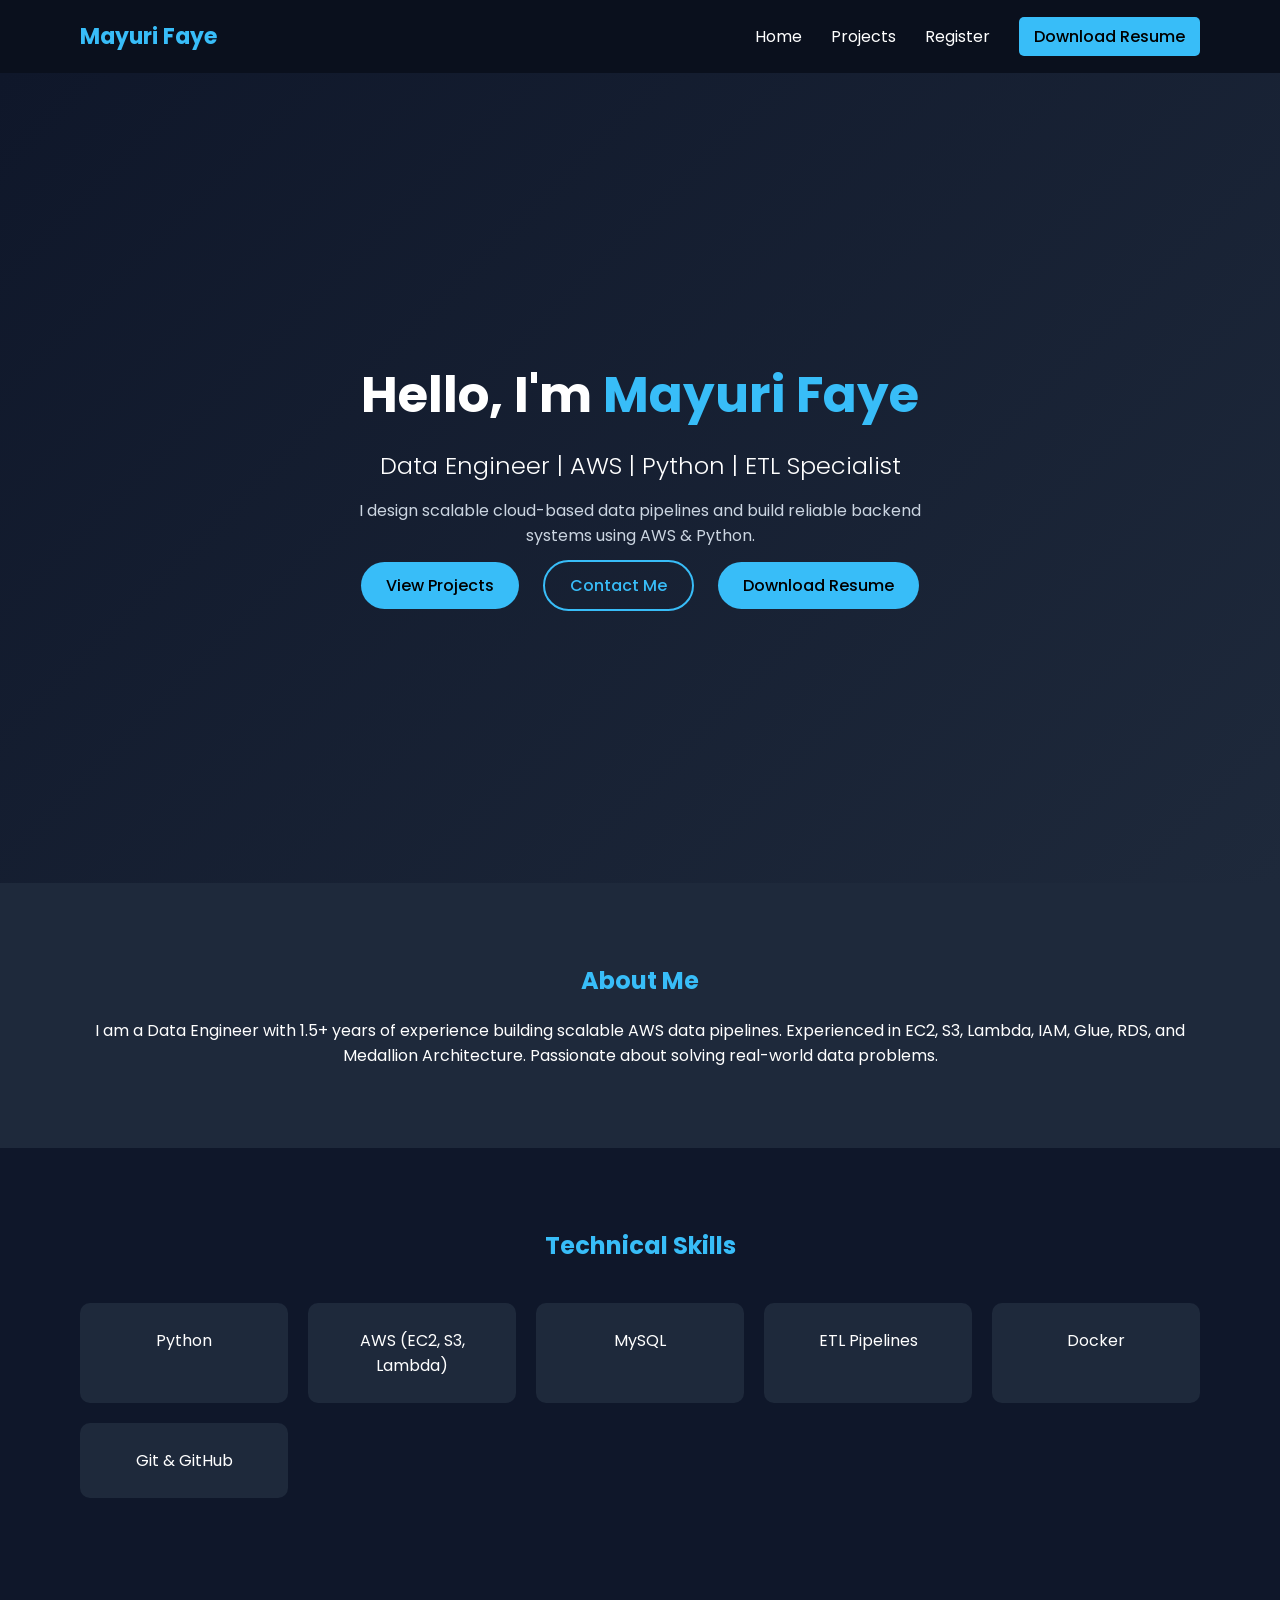
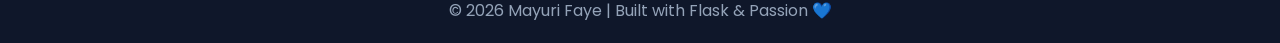
<file: index.html>
<!DOCTYPE html>
<html>
<head>
    <title>Mayuri Faye | Data Engineer</title>
    <!-- <link rel="stylesheet" href="{{ url_for('static', filename='style.css') }}"> -->
    <link rel="stylesheet" href="style.css">
    <link href="https://fonts.googleapis.com/css2?family=Poppins:wght@300;500;700&display=swap" rel="stylesheet">
</head>
<body>

<nav>
    <div class="logo">Mayuri Faye</div>
    <div class="nav-links">
        <a href="index.html">Home</a>
        <a href="register.html">Projects</a>
        <a href="register.html">Register</a>
        <a href="resume.pdf" download class="resume-btn">Download Resume</a>
    </div>
</nav>

<!-- Hero Section -->
<section class="hero">
    <div class="hero-content">
        <h1>Hello, I'm <span>Mayuri Faye</span></h1>
        <h2>Data Engineer | AWS | Python | ETL Specialist</h2>
        <p>I design scalable cloud-based data pipelines and build reliable backend systems using AWS & Python.</p>

        <div class="buttons">

            <a href="projects.html" class="btn primary">View Projects</a>

            <a href="register.html" class="btn secondary">Contact Me</a>

            <a href="resume.pdf" download class="btn primary">Download Resume</a>
        </div>
    </div>
</section>

<!-- About Section -->
<section class="about">
    <h2>About Me</h2>
    <p>
        I am a Data Engineer with 1.5+ years of experience building scalable AWS data pipelines.
        Experienced in EC2, S3, Lambda, IAM, Glue, RDS, and Medallion Architecture.
        Passionate about solving real-world data problems.
    </p>
</section>

<!-- Skills Section -->
<section class="skills">
    <h2>Technical Skills</h2>

    <div class="skill-grid">
        <div class="skill-card">Python</div>
        <div class="skill-card">AWS (EC2, S3, Lambda)</div>
        <div class="skill-card">MySQL</div>
        <div class="skill-card">ETL Pipelines</div>
        <div class="skill-card">Docker</div>
        <div class="skill-card">Git & GitHub</div>
    </div>
</section>

<footer>
    <p>© 2026 Mayuri Faye | Built with Flask & Passion 💙</p>
</footer>

</body>
</html>
</file>
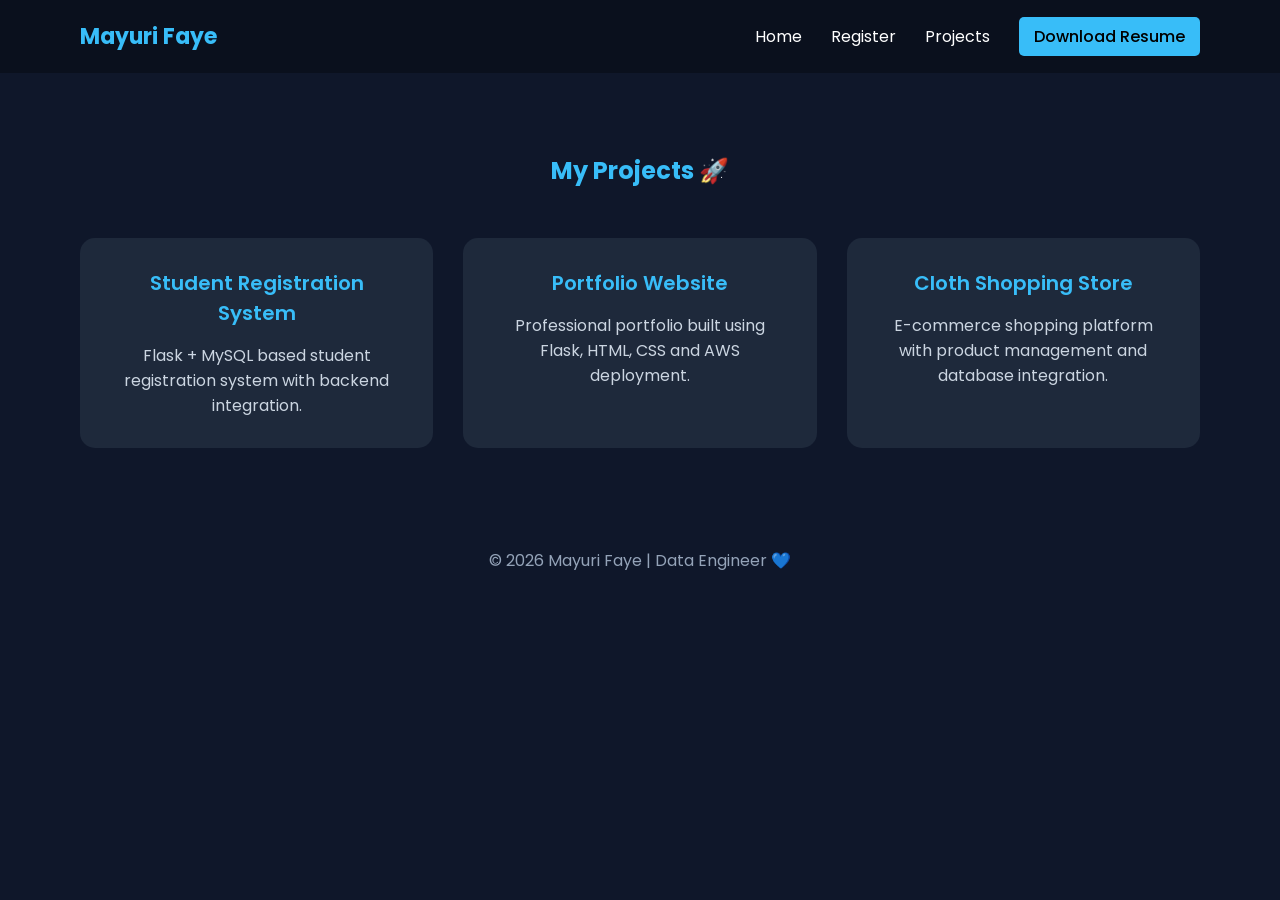
<file: projects.html>
<!DOCTYPE html>
<html>
<head>
    <title>My Projects | Mayuri Faye</title>
    <link rel="stylesheet" href="style.css">
    <link href="https://fonts.googleapis.com/css2?family=Poppins:wght@300;500;700&display=swap" rel="stylesheet">
</head>
<body>

<nav>
    <div class="logo">Mayuri Faye</div>
    <div class="nav-links">
        <a href="index.html">Home</a>
        <a href="register.html">Register</a>
        <a href="projects.html">Projects</a>
        <a href="resume.pdf" download class="resume-btn">Download Resume</a>
    </div>
</nav>

<section class="projects-section">
    <h2>My Projects 🚀</h2>

    <div class="project-grid">

        <!-- Project 1 -->
        <div class="project-card">
            <h3>
                <a href="https://github.com/Mayuri-Faye/Student_registration.git" target="_blank">
<!--                    <a href="http://127.0.0.1:5001" target="_blank">Student Registration System</a>-->
                    Student Registration System
                </a>
            </h3>
            <p>Flask + MySQL based student registration system with backend integration.</p>
        </div>

        <!-- Project 2 -->
        <div class="project-card">
            <h3>
                <a href="https://github.com/Mayuri-Faye/portfolio-website.git" target="_blank">
<!--                    <a href="/open/portfolio">Portfolio Website</a>-->
                    Portfolio Website
                </a>
            </h3>
            <p>Professional portfolio built using Flask, HTML, CSS and AWS deployment.</p>
        </div>

        <!-- Project 3 -->
        <div class="project-card">
            <h3>
                <a href="https://github.com/Mayuri-Faye/Cloth_Shopping_Store.git" target="_blank">
<!--                    <a href="http://127.0.0.1:5000" target="_blank">Cloth Shopping Store</a>-->
                    Cloth Shopping Store
                </a>
            </h3>
            <p>E-commerce shopping platform with product management and database integration.</p>
        </div>

    </div>
</section>

<footer>
    <p>© 2026 Mayuri Faye | Data Engineer 💙</p>
</footer>

</body>
</html>
</file>
<file: style.css>
* {
    margin: 0;
    padding: 0;
    box-sizing: border-box;
    font-family: 'Poppins', sans-serif;
}

body {
    background: #0f172a;
    color: white;
}

/* Navigation */
nav {
    display: flex;
    justify-content: space-between;
    align-items: center;
    padding: 20px 80px;
    background: rgba(0,0,0,0.3);
}

.logo {
    font-size: 22px;
    font-weight: bold;
    color: #38bdf8;
}

.nav-links a {
    margin-left: 25px;
    text-decoration: none;
    color: white;
    transition: 0.3s;
}

.nav-links a:hover {
    color: #38bdf8;
}

.resume-btn {
    padding: 8px 15px;
    background: #38bdf8;
    border-radius: 5px;
    color: black !important;
    font-weight: 500;
}

/* Hero Section */
.hero {
    height: 90vh;
    display: flex;
    justify-content: center;
    align-items: center;
    text-align: center;
    background: linear-gradient(135deg, #0f172a, #1e293b);
}

.hero h1 {
    font-size: 50px;
}

.hero span {
    color: #38bdf8;
}

.hero h2 {
    margin: 15px 0;
    font-weight: 300;
}

.hero p {
    max-width: 600px;
    margin: auto;
    margin-bottom: 25px;
    color: #cbd5e1;
}

.buttons {
    margin-top: 20px;
}

.btn {
    padding: 12px 25px;
    margin: 10px;
    border-radius: 30px;
    text-decoration: none;
    font-weight: 500;
    transition: 0.3s;
}

.primary {
    background: #38bdf8;
    color: black;
}

.secondary {
    border: 2px solid #38bdf8;
    color: #38bdf8;
}

.btn:hover {
    transform: scale(1.05);
}

/* About Section */
.about {
    padding: 80px;
    text-align: center;
    background: #1e293b;
}

.about h2 {
    margin-bottom: 20px;
    color: #38bdf8;
}

/* Skills */
.skills {
    padding: 80px;
    text-align: center;
}

.skills h2 {
    margin-bottom: 40px;
    color: #38bdf8;
}

.skill-grid {
    display: grid;
    grid-template-columns: repeat(auto-fit, minmax(200px, 1fr));
    gap: 20px;
}

.skill-card {
    padding: 25px;
    background: #1e293b;
    border-radius: 10px;
    transition: 0.3s;
}

.skill-card:hover {
    background: #38bdf8;
    color: black;
    transform: translateY(-5px);
}

/* Footer */
footer {
    padding: 20px;
    text-align: center;
    background: #0f172a;
    color: #94a3b8;
}

/* ================= REGISTER PAGE ================= */

.register-body {
    background: linear-gradient(-45deg, #0f172a, #1e293b, #0f172a, #1e293b);
    background-size: 400% 400%;
    animation: gradientBG 10s ease infinite;
    color: white;
}

@keyframes gradientBG {
    0% { background-position: 0% 50%; }
    50% { background-position: 100% 50%; }
    100% { background-position: 0% 50%; }
}

.register-section {
    display: flex;
    justify-content: center;
    align-items: center;
    height: 85vh;
}

.form-container {
    background: rgba(255, 255, 255, 0.05);
    padding: 50px;
    border-radius: 20px;
    backdrop-filter: blur(10px);
    box-shadow: 0 8px 32px 0 rgba(0, 0, 0, 0.37);
    width: 400px;
    text-align: center;
}

.form-container h2 {
    margin-bottom: 10px;
    color: #38bdf8;
}

.form-container p {
    margin-bottom: 30px;
    color: #cbd5e1;
}

/* Floating Input */
.input-group {
    position: relative;
    margin-bottom: 30px;
}

.input-group input {
    width: 100%;
    padding: 12px;
    background: transparent;
    border: none;
    border-bottom: 2px solid #38bdf8;
    outline: none;
    color: white;
    font-size: 14px;
}

.input-group label {
    position: absolute;
    left: 0;
    top: 12px;
    color: #94a3b8;
    pointer-events: none;
    transition: 0.3s;
}

.input-group input:focus ~ label,
.input-group input:valid ~ label {
    top: -12px;
    font-size: 12px;
    color: #38bdf8;
}

/* Submit Button */
.submit-btn {
    width: 100%;
    padding: 12px;
    border: none;
    border-radius: 30px;
    background: #38bdf8;
    color: black;
    font-weight: 600;
    cursor: pointer;
    transition: 0.3s;
}

.submit-btn:hover {
    transform: scale(1.05);
    box-shadow: 0 0 20px #38bdf8;
}

/* ================= PROJECT PAGE ================= */

.projects-section {
    padding: 80px;
    text-align: center;
    background: #0f172a;
}

.projects-section h2 {
    margin-bottom: 50px;
    color: #38bdf8;
}

.project-grid {
    display: grid;
    grid-template-columns: repeat(auto-fit, minmax(280px, 1fr));
    gap: 30px;
}

.project-card {
    background: #1e293b;
    padding: 30px;
    border-radius: 15px;
    transition: 0.3s;
}

.project-card:hover {
    transform: translateY(-10px);
    box-shadow: 0 0 20px #38bdf8;
}

.project-card a {
    text-decoration: none;
    color: #38bdf8;
    font-size: 20px;
    font-weight: 600;
}

.project-card p {
    margin-top: 15px;
    color: #cbd5e1;
}
</file>
